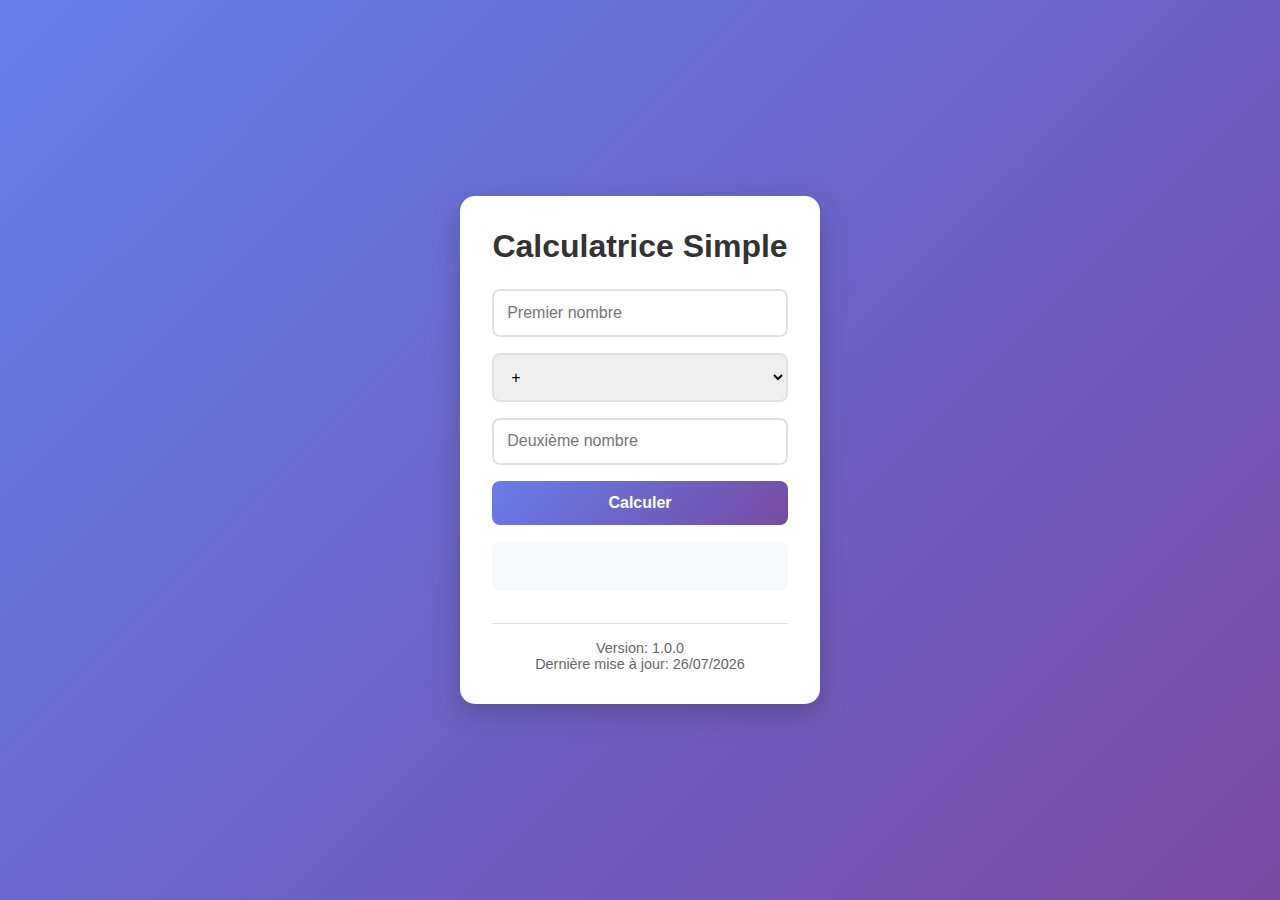
<file: index.html>
<!DOCTYPE html>
<html lang="fr">
<head>
    <meta charset="UTF-8">
    <meta name="viewport" content="width=device-width, initial-scale=1.0">
    <title>Calculatrice Simple</title>
    <link rel="stylesheet" href="style.css">
</head>
<body>
    <div class="container">
        <h1>Calculatrice Simple</h1>
        <div class="calculator">
            <input type="number" id="num1" placeholder="Premier nombre">
            <select id="operation">
                <option value="add">+</option>
                <option value="subtract">-</option>
                <option value="multiply">×</option>
                <option value="divide">÷</option>
            </select>
            <input type="number" id="num2" placeholder="Deuxième nombre">
            <button onclick="calculate()">Calculer</button>
            <div id="result" class="result"></div>
        </div>
        <div class="info">
            <p>Version: <span id="version">1.0.0</span></p>
            <p>Dernière mise à jour: <span id="build-date"></span></p>
        </div>
    </div>
    <script src="script.js"></script>
</body>
</html>
</file>
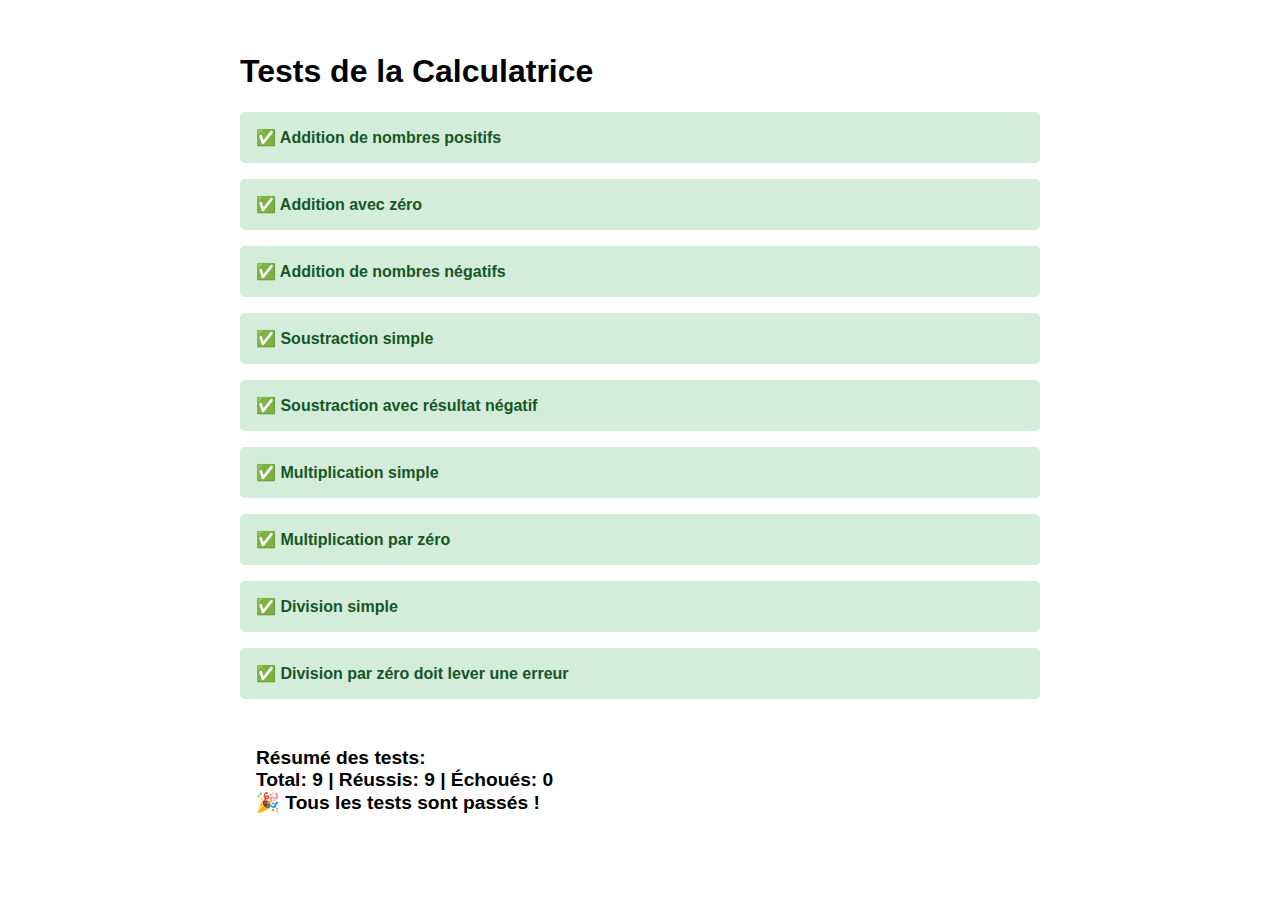
<file: tests/test.html>
<!DOCTYPE html>
<html lang="fr">
<head>
    <meta charset="UTF-8">
    <meta name="viewport" content="width=device-width, initial-scale=1.0">
    <title>Tests - Calculatrice Simple</title>
    <style>
        body {
            font-family: Arial, sans-serif;
            max-width: 800px;
            margin: 0 auto;
            padding: 2rem;
        }
        .test {
            margin: 1rem 0;
            padding: 1rem;
            border-radius: 5px;
        }
        .test.pass {
            background: #d4edda;
            color: #155724;
        }
        .test.fail {
            background: #f8d7da;
            color: #721c24;
        }
        .summary {
            font-size: 1.2rem;
            font-weight: bold;
            margin-top: 2rem;
            padding: 1rem;
            border-radius: 5px;
        }
    </style>
</head>
<body>
    <h1>Tests de la Calculatrice</h1>
    <div id="test-results"></div>
    <div id="summary" class="summary"></div>
    
    <script src="../script.js"></script>
    <script>
        // Framework de test simple
        class SimpleTest {
            constructor() {
                this.tests = [];
                this.passed = 0;
                this.failed = 0;
            }
            
            test(description, testFunction) {
                try {
                    testFunction();
                    this.addResult(description, true, null);
                    this.passed++;
                } catch (error) {
                    this.addResult(description, false, error.message);
                    this.failed++;
                }
            }
            
            expect(actual) {
                return {
                    toBe: (expected) => {
                        if (actual !== expected) {
                            throw new Error(`Attendu: ${expected}, Reçu: ${actual}`);
                        }
                    },
                    toThrow: () => {
                        if (typeof actual !== 'function') {
                            throw new Error('toThrow() ne peut être utilisé qu\'avec une fonction');
                        }
                        try {
                            actual();
                            throw new Error('La fonction aurait dû lever une exception');
                        } catch (e) {
                            // C'est ce qu'on attendait
                        }
                    }
                };
            }
            
            addResult(description, passed, error) {
                const resultsDiv = document.getElementById('test-results');
                const testDiv = document.createElement('div');
                testDiv.className = `test ${passed ? 'pass' : 'fail'}`;
                testDiv.innerHTML = `
                    <strong>${passed ? '✅' : '❌'} ${description}</strong>
                    ${error ? `<br>Erreur: ${error}` : ''}
                `;
                resultsDiv.appendChild(testDiv);
            }
            
            run() {
                this.runTests();
                this.showSummary();
            }
            
            runTests() {
                // Tests d'addition
                this.test('Addition de nombres positifs', () => {
                    this.expect(add(2, 3)).toBe(5);
                });
                
                this.test('Addition avec zéro', () => {
                    this.expect(add(5, 0)).toBe(5);
                });
                
                this.test('Addition de nombres négatifs', () => {
                    this.expect(add(-2, -3)).toBe(-5);
                });
                
                // Tests de soustraction
                this.test('Soustraction simple', () => {
                    this.expect(subtract(5, 3)).toBe(2);
                });
                
                this.test('Soustraction avec résultat négatif', () => {
                    this.expect(subtract(3, 5)).toBe(-2);
                });
                
                // Tests de multiplication
                this.test('Multiplication simple', () => {
                    this.expect(multiply(3, 4)).toBe(12);
                });
                
                this.test('Multiplication par zéro', () => {
                    this.expect(multiply(5, 0)).toBe(0);
                });
                
                // Tests de division
                this.test('Division simple', () => {
                    this.expect(divide(10, 2)).toBe(5);
                });
                
                this.test('Division par zéro doit lever une erreur', () => {
                    this.expect(() => divide(10, 0)).toThrow();
                });
            }
            
            showSummary() {
                const summaryDiv = document.getElementById('summary');
                const total = this.passed + this.failed;
                const isSuccess = this.failed === 0;
                
                summaryDiv.className = `summary ${isSuccess ? 'pass' : 'fail'}`;
                summaryDiv.innerHTML = `
                    <strong>Résumé des tests:</strong><br>
                    Total: ${total} | Réussis: ${this.passed} | Échoués: ${this.failed}
                    ${isSuccess ? '<br>🎉 Tous les tests sont passés !' : '<br>❌ Certains tests ont échoué'}
                `;
                
                // Pour GitHub Actions
                if (this.failed > 0) {
                    console.error(`Tests échoués: ${this.failed}/${total}`);
                    window.testsFailed = true;
                } else {
                    console.log(`Tous les tests réussis: ${this.passed}/${total}`);
                    window.testsFailed = false;
                }
            }
        }
        
        // Lancer les tests au chargement
        document.addEventListener('DOMContentLoaded', function() {
            const testRunner = new SimpleTest();
            testRunner.run();
        });
    </script>
</body>
</html>
</file>
<file: style.css>
* {
    margin: 0;
    padding: 0;
    box-sizing: border-box;
}

body {
    font-family: 'Segoe UI', Tahoma, Geneva, Verdana, sans-serif;
    background: linear-gradient(135deg, #667eea 0%, #764ba2 100%);
    min-height: 100vh;
    display: flex;
    align-items: center;
    justify-content: center;
}

.container {
    background: white;
    padding: 2rem;
    border-radius: 15px;
    box-shadow: 0 10px 30px rgba(0,0,0,0.2);
    text-align: center;
    min-width: 300px;
}

h1 {
    color: #333;
    margin-bottom: 1.5rem;
}

.calculator {
    display: flex;
    flex-direction: column;
    gap: 1rem;
    margin-bottom: 2rem;
}

input, select, button {
    padding: 0.8rem;
    border: 2px solid #e1e1e1;
    border-radius: 8px;
    font-size: 1rem;
}

input:focus, select:focus {
    outline: none;
    border-color: #667eea;
}

button {
    background: linear-gradient(135deg, #667eea 0%, #764ba2 100%);
    color: white;
    border: none;
    cursor: pointer;
    font-weight: bold;
    transition: transform 0.2s;
}

button:hover {
    transform: translateY(-2px);
}

.result {
    padding: 1rem;
    background: #f8f9fa;
    border-radius: 8px;
    font-size: 1.2rem;
    font-weight: bold;
    color: #333;
    min-height: 50px;
    display: flex;
    align-items: center;
    justify-content: center;
}

.result.success {
    background: #d4edda;
    color: #155724;
}

.result.error {
    background: #f8d7da;
    color: #721c24;
}

.info {
    border-top: 1px solid #e1e1e1;
    padding-top: 1rem;
    font-size: 0.9rem;
    color: #666;
}

@media (max-width: 480px) {
    .container {
        margin: 1rem;
        padding: 1.5rem;
    }
}
</file>
